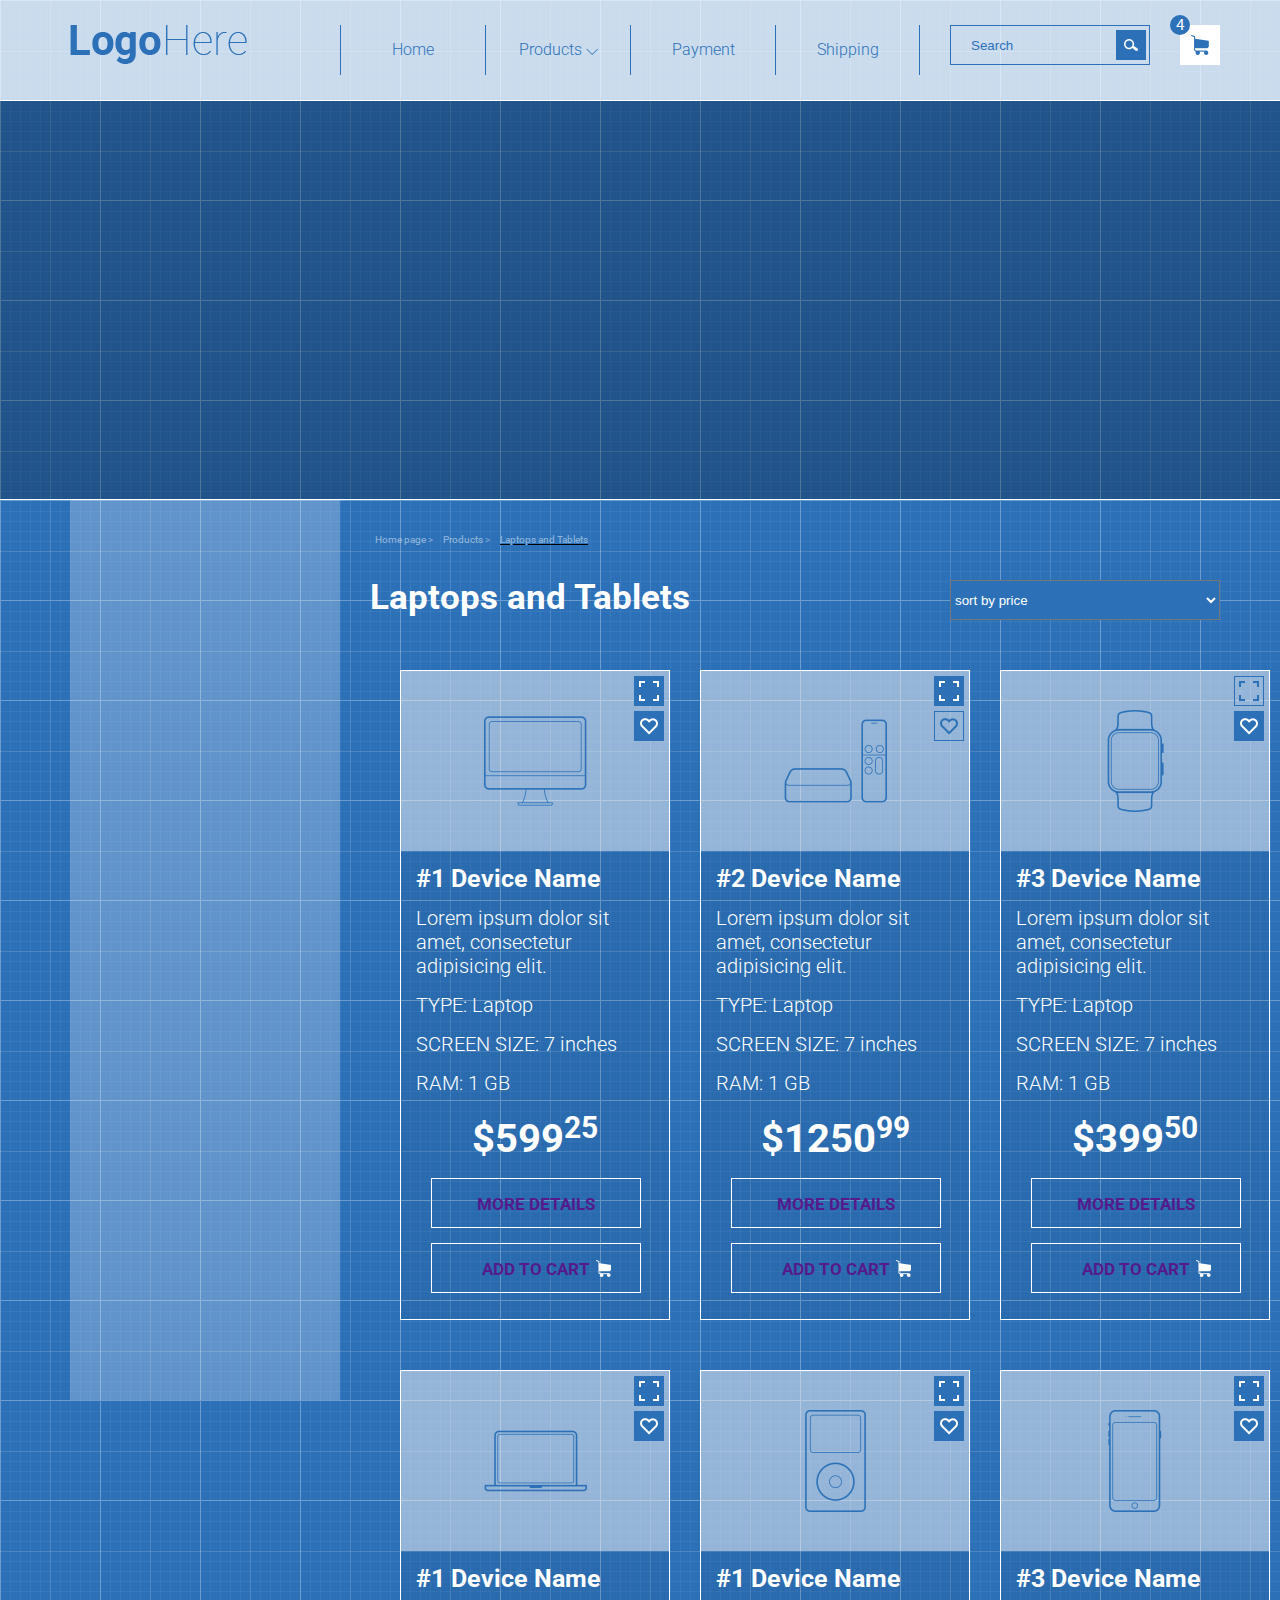
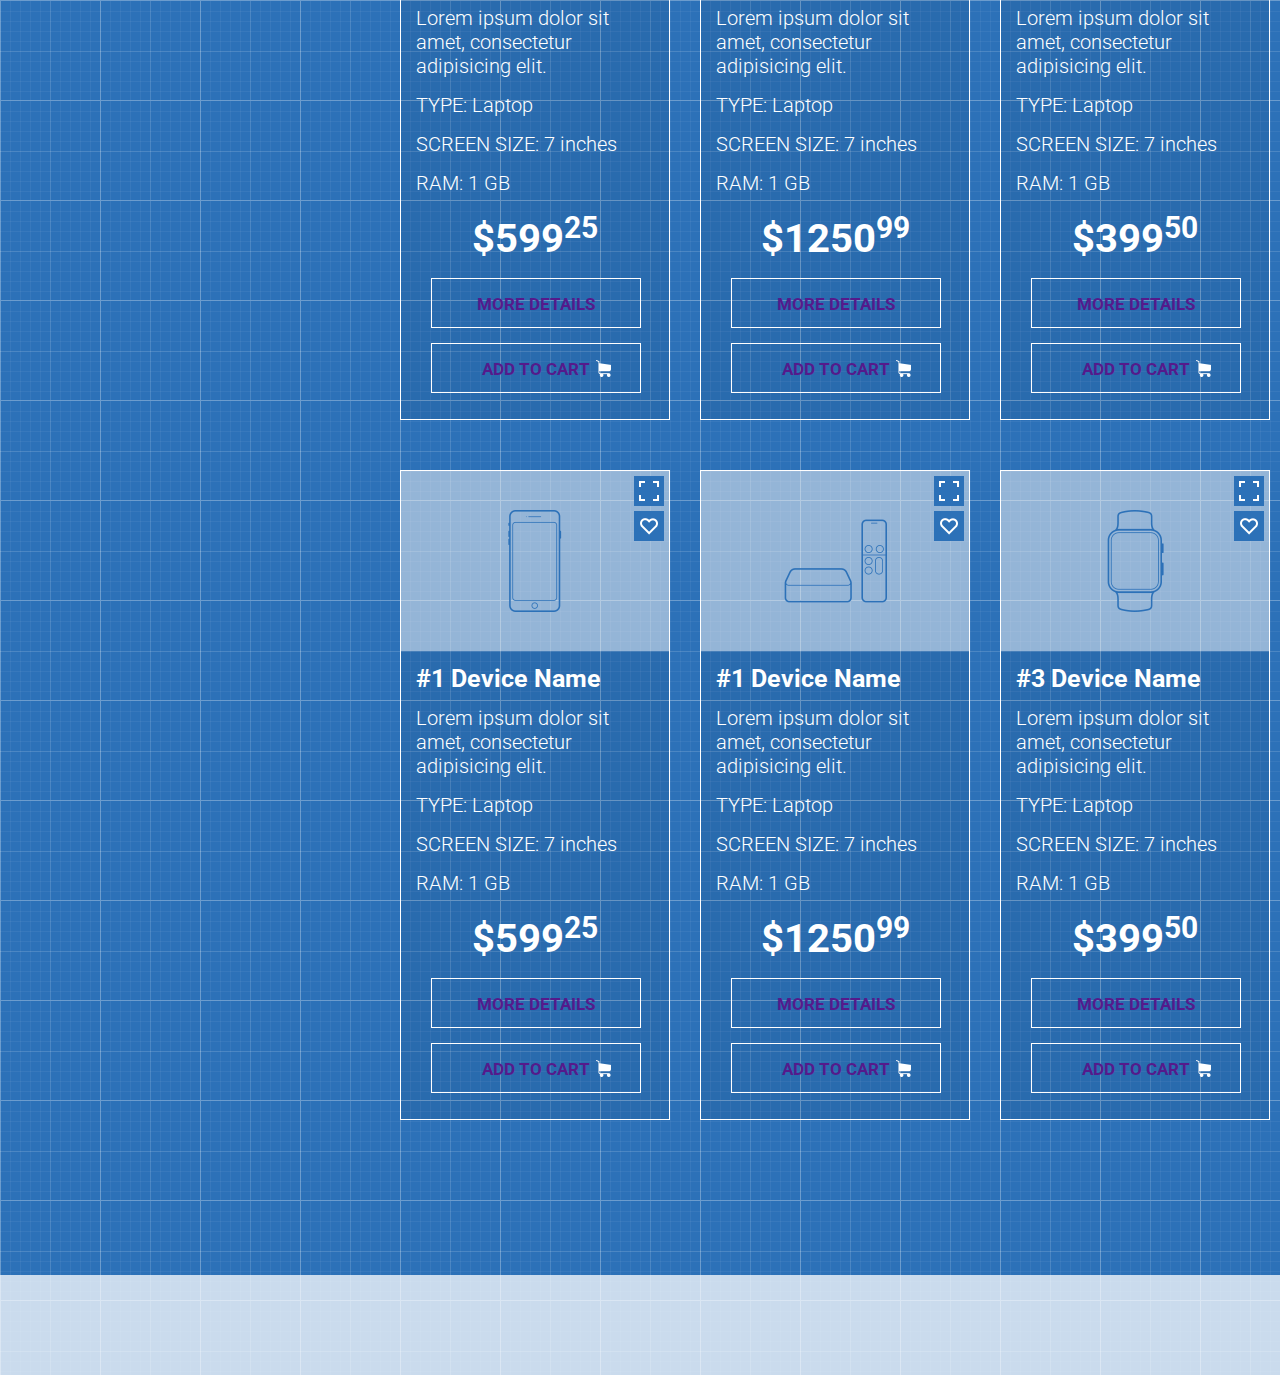
<file: hw.html>
<!DOCTYPE html>
<html lang="en">
<head>
	<meta charset="UTF-8">
	<title>hwshop</title>
	<link rel="stylesheet" href="reset.css">
	<link rel="stylesheet" href="stylehw.css">
	<link href="https://fonts.googleapis.com/css?family=Roboto:100,300,400,700&display=swap" rel="stylesheet">
</head>
<body>
	<header class="header">
		<div class="container">
			<div class="row">
				<div class="col-md-3">
					<div class="logo">
						<a href=""><img src="icons/icon (3).png" alt="" ></a>
					</div>
				</div>
				<div class="col-md-6">
					<nav>
						<ul class="menu row">
							<li><a href="">Home</a> </li>
							<li><a href="">Products <b>⌵</b> </a>
								<ul class="submenu">
									<li><a href="">Lorem ipsum dolor</a></li>
									<li><a href="">Sit amet</a></li>
									<li><a href="">Consectetur adipisicing</a></li>
									<li><a href="">Deleniti voluptatibus</a></li>
									<li><a href="">Dolorum sequi dolores</a></li>
									<li><a href="">Porro tempora</a></li>
									<li><a href="">Assumenda rem quod</a></li>
								</ul>
							</li>	
							<li><a href="">Payment</a></li>
							<li><a href="">Shipping</a></li>
						</ul>
					</nav>
				</div>
				<div class="col-md-3">
					<div class="row">
						<div class="col-md-2">
							
								<form>
									<div class="search">
										<input type="text" placeholder="Search">
										<button class=iconsearch> </button>
									</div>
								</form>	
							
						</div>
						<div class="col-md-1">
							

								<div class="prod-count">4</div>
								<form>
									<button class="basket"></button>
								</form>
								

						</div>
							
						
					</div>
				</div>
			</div>
		</div>
	</header>
	<main class="main">
		
		<div class="carousel"></div>
		<div class="container">
			<div class="row">
				<div class="col-md-3">
					<aside class="sidebar"></aside>
				</div>
				<div class="col-md-9">
					<ul class="groups row">
						<li> <a href="">Home page > </a></li>
						<li> <a href="">Products > </a></li>
						<li> <a href="">Laptops and Tablets</a></li>
					</ul>
					<div class="row">
						
						<div class="col-md-6">
							<h1>Laptops and Tablets</h1>
						</div>
						<div class="col-md-3">

							<select class="sort">
								<option value="sort by price">sort by price</option>
								<option value="sort by date">sort by date</option>
								<option value="sort by name">sort by name</option>
								<option value="sort by popularity">sort by popularity</option>
							</select>
						</div>
						
					</div>
					<div class="row">
						<div class="col-md-3">
							<div class="product">
								<div class="img">
									<img class= "product1" src="icons/icon (17).png" alt="">
									<form action="">
										<button class="square"></button>
										<button class="heart"></button>
									</form>
								</div>
								<div>
									<h2>#1 Device Name</h2>
									<p>Lorem ipsum dolor sit amet, consectetur adipisicing elit.</p>
									<p><b>TYPE:</b> Laptop</p>
									<p><b>SCREEN SIZE:</b> 7 inches</p>
									<p><b>RAM:</b> 1 GB</p>
									<p class="price">$599<span>25</span></p>
									<div class="details">
										<a href=""><b>MORE DETAILS</b></a>
									</div>
									<div class="add">
										<a href=""><b>ADD TO CART</b></a>
						
									</div>
								</div>
							</div>
						</div>
						<div class="col-md-3">
								<div class="product">
								<div class="img">
									<img class= "product1" src="icons/icon (9).png" alt="">
									<form action="">
										<button class="square"></button>
										<button class="heart2"></button>
									</form>
								</div>
								<div>
									<h2>#2 Device Name</h2>
									<p>Lorem ipsum dolor sit amet, consectetur adipisicing elit.</p>
									<p><b>TYPE:</b> Laptop</p>
									<p><b>SCREEN SIZE:</b> 7 inches</p>
									<p><b>RAM:</b> 1 GB</p>
									<p class="price">$1250<span>99</span></p>
									<div class="details">
										<a href=""><b>MORE DETAILS</b></a>
									</div>
									<div class="add">
										<a href=""><b>ADD TO CART</b></a>
						
									</div>
								</div>
							</div>
						</div>
						<div class="col-md-3">
								<div class="product">
								<div class="img">
									<img class= "product1" src="icons/icon (10).png" alt="">
									<form action="">
										<button class="square2"></button>
										<button class="heart"></button>
									</form>
								</div>
								<div>
									<h2>#3 Device Name</h2>
									<p>Lorem ipsum dolor sit amet, consectetur adipisicing elit.</p>
									<p><b>TYPE:</b> Laptop</p>
									<p><b>SCREEN SIZE:</b> 7 inches</p>
									<p><b>RAM:</b> 1 GB</p>
									<p class="price">$399<span>50</span></p>
									<div class="details">
										<a href=""><b>MORE DETAILS</b></a>
									</div>
									<div class="add">
										<a href=""><b>ADD TO CART</b></a>
						
									</div>
								</div>
							</div>
						</div>
						<div class="col-md-3">
								<div class="product">
								<div class="img">
									<img class= "product1" src="icons/icon (16).png" alt="">
									<form action="">
										<button class="square"></button>
										<button class="heart"></button>
									</form>
								</div>
								<div>
									<h2>#1 Device Name</h2>
									<p>Lorem ipsum dolor sit amet, consectetur adipisicing elit.</p>
									<p><b>TYPE:</b> Laptop</p>
									<p><b>SCREEN SIZE:</b> 7 inches</p>
									<p><b>RAM:</b> 1 GB</p>
									<p class="price">$599<span>25</span></p>
									<div class="details">
										<a href=""><b>MORE DETAILS</b></a>
									</div>
									<div class="add">
										<a href=""><b>ADD TO CART</b></a>
						
									</div>
								</div>
							</div>
						</div>
						<div class="col-md-3">
								<div class="product">
								<div class="img">
									<img class= "product1" src="icons/icon (14).png" alt="">
									<form action="">
										<button class="square"></button>
										<button class="heart"></button>
									</form>
								</div>
								<div>
									<h2>#1 Device Name</h2>
									<p>Lorem ipsum dolor sit amet, consectetur adipisicing elit.</p>
									<p><b>TYPE:</b> Laptop</p>
									<p><b>SCREEN SIZE:</b> 7 inches</p>
									<p><b>RAM:</b> 1 GB</p>
									<p class="price">$1250<span>99</span></p>
									<div class="details">
										<a href=""><b>MORE DETAILS</b></a>
									</div>
									<div class="add">
										<a href=""><b>ADD TO CART</b></a>
						
									</div>
								</div>
							</div>
						</div>
						<div class="col-md-3">
								<div class="product">
								<div class="img">
									<img class= "product1" src="icons/icon (12).png" alt="">
									<form action="">
										<button class="square"></button>
										<button class="heart"></button>
									</form>
								</div>
								<div>
									<h2>#3 Device Name</h2>
									<p>Lorem ipsum dolor sit amet, consectetur adipisicing elit.</p>
									<p><b>TYPE:</b> Laptop</p>
									<p><b>SCREEN SIZE:</b> 7 inches</p>
									<p><b>RAM:</b> 1 GB</p>
									<p class="price">$399<span>50</span></p>
									<div class="details">
										<a href=""><b>MORE DETAILS</b></a>
									</div>
									<div class="add">
										<a href=""><b>ADD TO CART</b></a>
						
									</div>
								</div>
							</div>
						</div>
						<div class="col-md-3">
								<div class="product">
								<div class="img">
									<img class= "product1" src="icons/icon (12).png" alt="">
									<form action="">
										<button class="square"></button>
										<button class="heart"></button>
									</form>
								</div>
								<div>
									<h2>#1 Device Name</h2>
									<p>Lorem ipsum dolor sit amet, consectetur adipisicing elit.</p>
									<p><b>TYPE:</b> Laptop</p>
									<p><b>SCREEN SIZE:</b> 7 inches</p>
									<p><b>RAM:</b> 1 GB</p>
									<p class="price">$599<span>25</span></p>
									<div class="details">
										<a href=""><b>MORE DETAILS</b></a>
									</div>
									<div class="add">
										<a href=""><b>ADD TO CART</b></a>
						
									</div>
								</div>
							</div>
						</div>
						<div class="col-md-3">
								<div class="product">
								<div class="img">
									<img class= "product1" src="icons/icon (11).png" alt="">
									<form action="">
										<button class="square"></button>
										<button class="heart"></button>
									</form>
								</div>
								<div>
									<h2>#1 Device Name</h2>
									<p>Lorem ipsum dolor sit amet, consectetur adipisicing elit.</p>
									<p><b>TYPE:</b> Laptop</p>
									<p><b>SCREEN SIZE:</b> 7 inches</p>
									<p><b>RAM:</b> 1 GB</p>
									<p class="price">$1250<span>99</span></p>
									<div class="details">
										<a href=""><b>MORE DETAILS</b></a>
									</div>
									<div class="add">
										<a href=""><b>ADD TO CART</b></a>
						
									</div>
								</div>
							</div>
						</div>
						<div class="col-md-3">
								<div class="product">
								<div class="img">
									<img class= "product1" src="icons/icon (13).png" alt="">
									<form action="">
										<button class="square"></button>
										<button class="heart"></button>
									</form>
								</div>
								<div>
									<h2>#3 Device Name</h2>
									<p>Lorem ipsum dolor sit amet, consectetur adipisicing elit.</p>
									<p><b>TYPE:</b> Laptop</p>
									<p><b>SCREEN SIZE:</b> 7 inches</p>
									<p><b>RAM:</b> 1 GB</p>
									<p class="price">$399<span>50</span></p>
									<div class="details">
										<a href=""><b>MORE DETAILS</b></a>
									</div>
									<div class="add">
										<a href=""><b>ADD TO CART</b></a>
						
									</div>
								</div>
							</div>
						</div>
					</div>
				</div>
			</div>
		</div>
	</main>
	<footer class="footer"></footer>
</body>
</html>
</file>
<file: stylehw.css>
* {
 	box-sizing: border-box;
 	text-decoration: none;
 }
 
 body {
 	font-family: 'Roboto', sans-serif;
 	background-image: url(icons/patt.png);
 }

 .container {
 	width: 1200px;
 	margin: auto;

 }
 
 .header {
 	background-color: rgba(255,255,255,0.75);
 	padding: 25px 0;
 }
 
 [class*="col-"] {
 	float: left;
 }
 .col-md-3 {
 	width: 270px;
 	margin-left: 30px;

 }
 .col-md-6 {
 	width: 580px;
 }
 .test {
	display: flex;
	/*width: 930px;*/
	flex-wrap: wrap;
 }


.menu li {
	float: left;
	width: 145px;
	border-left: 1px solid #2c71b8;
	position: relative;
}
.menu li:last-child {
	border-right: 1px solid #2c71b8;

}
/*.menu li:nth-child(2) {
	background-image: url(icons/down.png);
	background-position: 110px 15px;
	background-repeat: no-repeat;
	background-size: 20px 20px;
}*/

.menu li:hover a{
	background-color: #2c71b8;
	color: white;
}
.row:after  {
	content: "";
	display: block;
	clear: both;
}
.menu a {
	
	display: block;
	height: 50px;
	text-align: center;
	line-height: 50px;
	color: #2c71b8;
	font-weight: 300;
	
}


.submenu {
	display: none;
    position: absolute;
    width: 290px;
    top: 50px;
    left:  -1px; 
}
.submenu li {
    font-size: 15px;
  	position: relative;
  	height: 40px;
	width: 290px;
	z-index: 20;
  	
}



.submenu a{
	 
	padding: 5px;
	color: white;
	display: block;
	
	line-height: 40px;
	text-align: center;
    background-color: #2c71b8;
}
.menu> li:hover >.submenu {
	position: absolute;
 	display: block;
}


.submenu a:hover {
	background-color: white !important; 
	color: #2c71b8 !important;
	border: 1px solid #2c71b8;
}

.col-md-2 {
	width: 200px;
}
.search {
	position: relative;
	width: 200px; 
    height: 40px;
    border: 1px solid #2c71b8; 

}
input[type="text"] {
    border: none; 
   	width: 200px;
   	height: 100%;
    color: #2c71b8;
    background-color: rgba(255,255,255,0);
    padding-left: 20px;
     
}
    ::-webkit-input-placeholder {color:#2c71b8;}
	::-moz-placeholder          {color:#2c71b8;}
	:-moz-placeholder           {color:#2c71b8;}
	:-ms-input-placeholder      {color:#2c71b8;}
 
 .iconsearch {
 	background-color: #2c71b8;
 	width: 30px;
 	height: 30px;
 	border: none;
 	position: absolute;
 	top: 3.5px;
 	/*left: 165px;*/
 	right: 3.5px;
 	background-image: url(icons/search.png);
 	background-repeat: no-repeat;
 	background-position: 50% 50%;

   }
.basket {
	background-color: white;
	width: 40px;
	height: 40px;
	border: none;
	background-image: url(icons/basket.png);
	background-repeat: no-repeat;
	position: relative;
	background-position: 50% 50%;
	cursor: pointer;
	
	
}
.col-md-1 {
	position: relative;
	padding-left: 30px;
	width: 40px;
}

.prod-count {
	width: 20px;
	height: 20px;
	background-color: #2c71b8;
	position: absolute;
	border-radius: 50%;
	text-align: center;
	line-height: 20px;
	color: white;
	left: 20px;
	top: -10px;
	z-index: 10;
	font-size: 15px;
}
strong {
	font-weight: 700;
}
.carousel {
	width: 100%;
	height: 400px;
	border-top: 1px white solid;
	border-bottom: 1px white solid;
	background-color: rgba(0, 0, 0, 0.25);
}
.sidebar {
	height: 900px;
	background-color: rgba(255,255,255,0.25);
}
.header-aside{
	font-weight: 700;
	margin: 0 0 25px 0;

}

.aside { 
	padding: 30px; 

}
.types {
	margin-bottom: 65px;
}
.types-last {
	margin-bottom: 30px;
}
.more-options {
	text-align: center;
}
#moreOptions {
	margin: 0;
}
.check-products {
	padding-left:5px;
	/*display: inline;*/
	color: white;
	top: -5px;
	font-size: 20px;
	position: relative;
	font-weight: 300;
}
.submit {
	width: 210px;
	border: 1px solid white;
	height: 50px;
	text-align: center;
	line-height: 50px;
	margin-top: 30px;
	position: relative;
	background-color: #2c71b8;
	color: white;
	font-weight: 700;
	font-size: 17px;
	cursor: pointer;
}
label {
	position: relative;
	cursor: pointer;

}
label:before {
	content: "";
	display: block;
	width: 10px;
	height: 10px;
	border: solid 1px white;
	position: absolute;
	margin-bottom: 25px;
}
input[type="checkbox"]:checked + label:before {
	background-color: white;
} 
input[type="checkbox"] {
	display: none;
	opacity: 0;
}
.col-md-9 {
	
	width: 900px;
}
.groups {
	margin: 30px;
}

.groups li{
	float: left;
	font-size: 10px;
	padding: 5px; 
}
.groups a {
	color: rgba(255,255,255,0.5);
}
.groups li:last-child {
	text-decoration: underline;
}


h1 {
	font-size: 35px;
	color: white;
	font-weight: 700;
	margin-left: 30px;
}
.sort {
	background-color: #2c71b8;
	color: white;
	position: relative;
	width: 270px;
	height: 40px;
	
}
.sort option {
	background-color: #2c71b8;
	color: white;
	height: 40px;
}
.product {
	height: 650px;
	border: 1px white solid;
	margin-top: 50px;
	background-color: rgba(0, 0, 0, 0.05);
	width: 270px;
 	margin-left: 30px;
	 

}
.img {
	background-color: rgba(255,255,255,0.5);
	height: 180px;
	width: 100%;
	position: relative;

}
.product1 {
	position: absolute;
	top: 0;
	left: 0;
	right: 0;
	bottom: 0;
	margin: auto;

}
.square {
	background-image: url(icons/square1.png);
	background-repeat: no-repeat;
	background-position: 50% 50%;
	width: 30px;
	height: 30px;
	border: solid 1px #2c71b8;
	background-color: #2c71b8;
	/*left: 235px;*/
	right: 5px;
	top: 5px;
	position: absolute;
	cursor: pointer;


}
.heart {
	background-image: url(icons/heart1.png);
	background-repeat: no-repeat;
	background-position: 50% 50%;
	width: 30px;
	height: 30px;
	border: solid 1px #2c71b8;
	background-color: #2c71b8;
	/*left: 235px;*/
	right: 5px;
	top: 40px;
	position: absolute;
	cursor: pointer;
}

h2{
	font-size: 25px;
	font-weight: 700;
	color: white;
	margin: 15px;
}
p {
	margin: 15px;
	color: white;
	line-height: 1.2;
	font-size: 20px;
	font-weight: 300;
}
.price {
	font-size: 40px;
	font-weight:700;
	text-align: center;
}
span{
	vertical-align: super;
	font-size: 30px;
}
.details {
	width: 210px;
	border: 1px solid white;
	height: 50px;
	text-align: center;
	line-height: 50px;
	left: 30px;
	/*right: 0;
	margin: 0 auto;*/
	margin-bottom: 15px;
	position: relative;
	background-color: transparent;
	color: white;
	font-weight: 700;
	font-size: 17px;
	cursor: pointer;
}

.add {
	width: 210px;
	border: 1px solid white;
	height: 50px;
	text-align: center;
	line-height: 50px;
	left: 30px;
	/*right: 0;
	margin: 0 auto;*/
	background-color: transparent;
	position: relative;
	margin-bottom: 30px;
	background-image: url(icons/basket2.png);
	background-position: 85%  50%;
	background-repeat: no-repeat;
	color: white;
	font-weight: 700;
	font-size: 17px;
	cursor: pointer;

}
.details:hover{
	background-color: rgba(255,255,255,0.5);
}
.add:hover{
	background-color: rgba(255,255,255,0.5);
}
.submit:hover {
	background-color: rgba(255,255,255,0.5);
}


.heart2 {
	background-image: url(icons/heart2.png);
	background-repeat: no-repeat;
	background-position: 50% 50%;
	width: 30px;
	height: 30px;
	border: solid 1px #2c71b8;
	background-color: transparent;
	/*left: 235px;*/
	right: 5px;
	top: 40px;
	position: absolute;
	cursor: pointer;
}
.square2 {
	background-image: url(icons/square2.png);
	background-repeat: no-repeat;
	background-position: 50% 50%;
	width: 30px;
	height: 30px;
	border: solid 1px #2c71b8;
	background-color: transparent;
	/*left: 235px;*/
	right: 5px;
	top: 5px;
	position: absolute;
	cursor: pointer;

}
.heart2:hover {
	background-image: url(icons/heart1.png);
	background-color: #2c71b8;
}
.square2:hover {
	background-image: url(icons/square1.png);
	background-color: #2c71b8;
}
.liked {
	background-image: url(icons/heart1.png);
	background-color: #2c71b8;
}

.footer {
	margin-top: 155px;
	height: 100px;
	background-color: rgba(255,255,255,0.75);
}
.slider-block {
	background-color: rgba(0,0,0,0.2);
	border-bottom: 1px solid white;
}

.slick div {
	text-align: center;
	line-height: 150px;
	color: white;
	font-size: 77px;
	padding: 40px 0;
	width: 100%;
	height: 400px;
	font-weight: 100;
	
	

}
.slick-dots li.slick-active button:before {
	color: white;
	content: '';
}
.slick-dots li button {
	border: 1px solid white;
	content: '';
	width: 10px;
	height: 10px;
	background-color: transparent;
}
.slick-dots li button::before {
	color: white;
	content: '';
	border: 1px solid white;
	width: 10px;
	height: 10px;
	background-color: white;
}
.slick-dots li {
	margin: 0 20px 30px 0;
}
.slick-prev:before {
    content: '❮';
    
}
.slick-next:before {
    content: '❯';
    
}
.slick-prev:before, .slick-next:before {
	font-size: 50px;
	color: rgba(255,255,255,0.75);
	}
</file>
